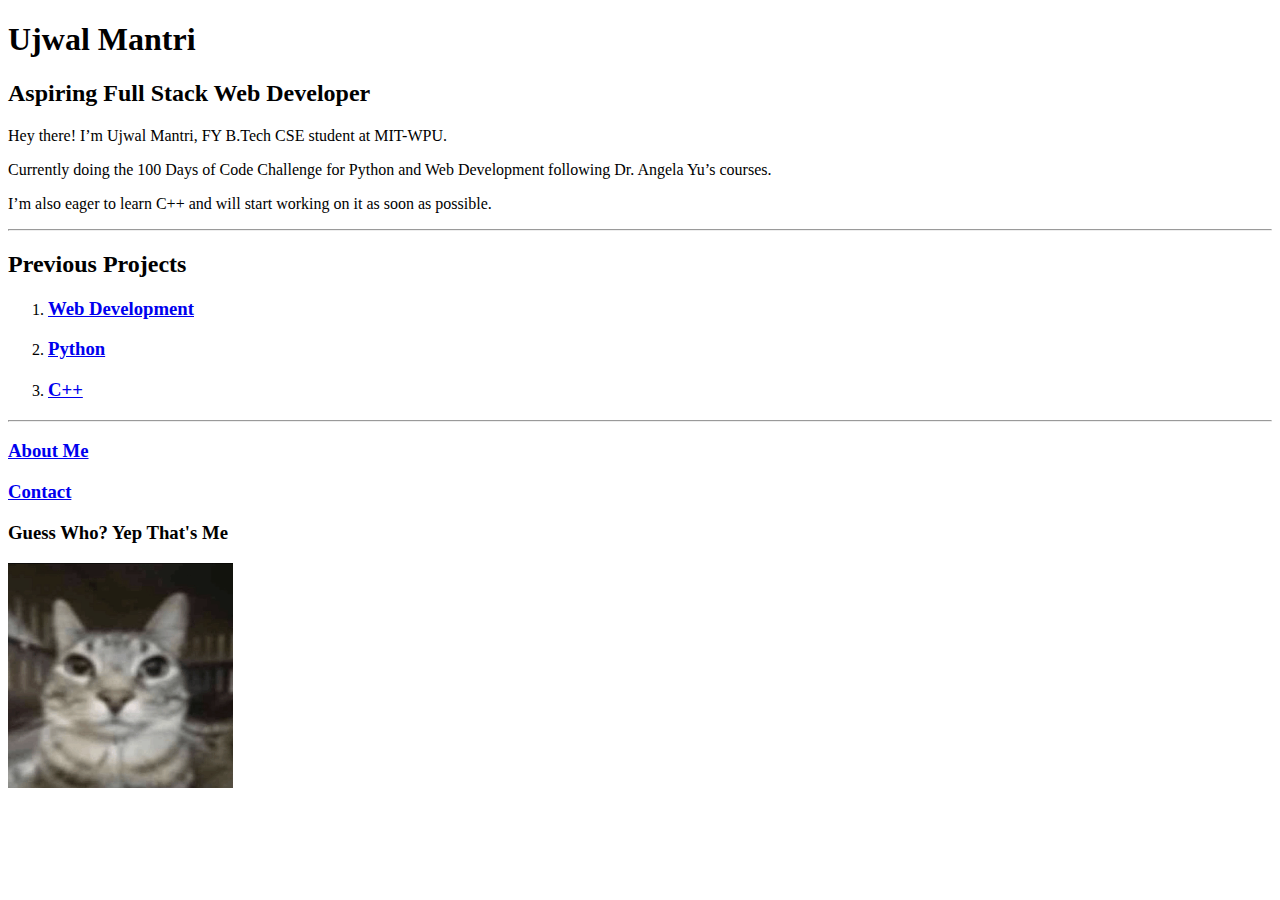
<file: index.html>
<!-- TODO 1: Create the HTML Boilerplate -->

<!-- TODO 2: Add Your previous projects' HTML into the public folder -->

<!-- TODO 3: Take screenshots of your project previews and add the images to the images folder -->

<!-- TODO 4: Add titles/subtitles etc. -->

<!-- TODO 5: Add a link to the project pages -->

<!-- TODO 6: Add images to show the project previews
HINT for TODO 6: You can use the height attribute set to 200 to make the image smaller:
https://developer.mozilla.org/en-US/docs/Web/HTML/Element/img#attr-height -->

<!-- TODO 7: Add the Contact Me and About Me page links -->

<!DOCTYPE html>
<html lang="en">
<head>
    <meta charset="UTF-8">
    <meta name="viewport" content="width=device-width, initial-scale=1.0">
    <title>Projects - Portfolio</title>
</head>
<body>

<h1>Ujwal Mantri</h1>
<h2>Aspiring Full Stack Web Developer</h2>
    <p>
        Hey there! I’m Ujwal Mantri, FY B.Tech CSE student at MIT-WPU.
    </p>
    <p>
        Currently doing the 100 Days of Code Challenge for Python and Web Development following Dr. Angela Yu’s courses.
    </p>
    <p>
        I’m also eager to learn C++ and will start working on it as soon as possible.
    </p>


<hr />
<h2>Previous Projects</h2>
<ol>
    <li><h3><a href="./public/web-dev.html">Web Development</a></h3></li>
    <li><h3><a href="./public/python.html">Python</a></h3></li>
    <li><h3><a href="./public/cpp.html">C++</a></h3></li>
</ol>
<hr />
<h3><a href="./public/about.html">About Me</a></h3>
<h3><a href="./public/contact.html">Contact</a></h3>

<h3>Guess Who? Yep That's Me</h3>
<a href="./public/about.html"><img src="./assets/cat-staring-into-your-soul.png" alt="profile photo placeholder image" loading="lazy" width="225"></a>

</body>
</html>
</file>
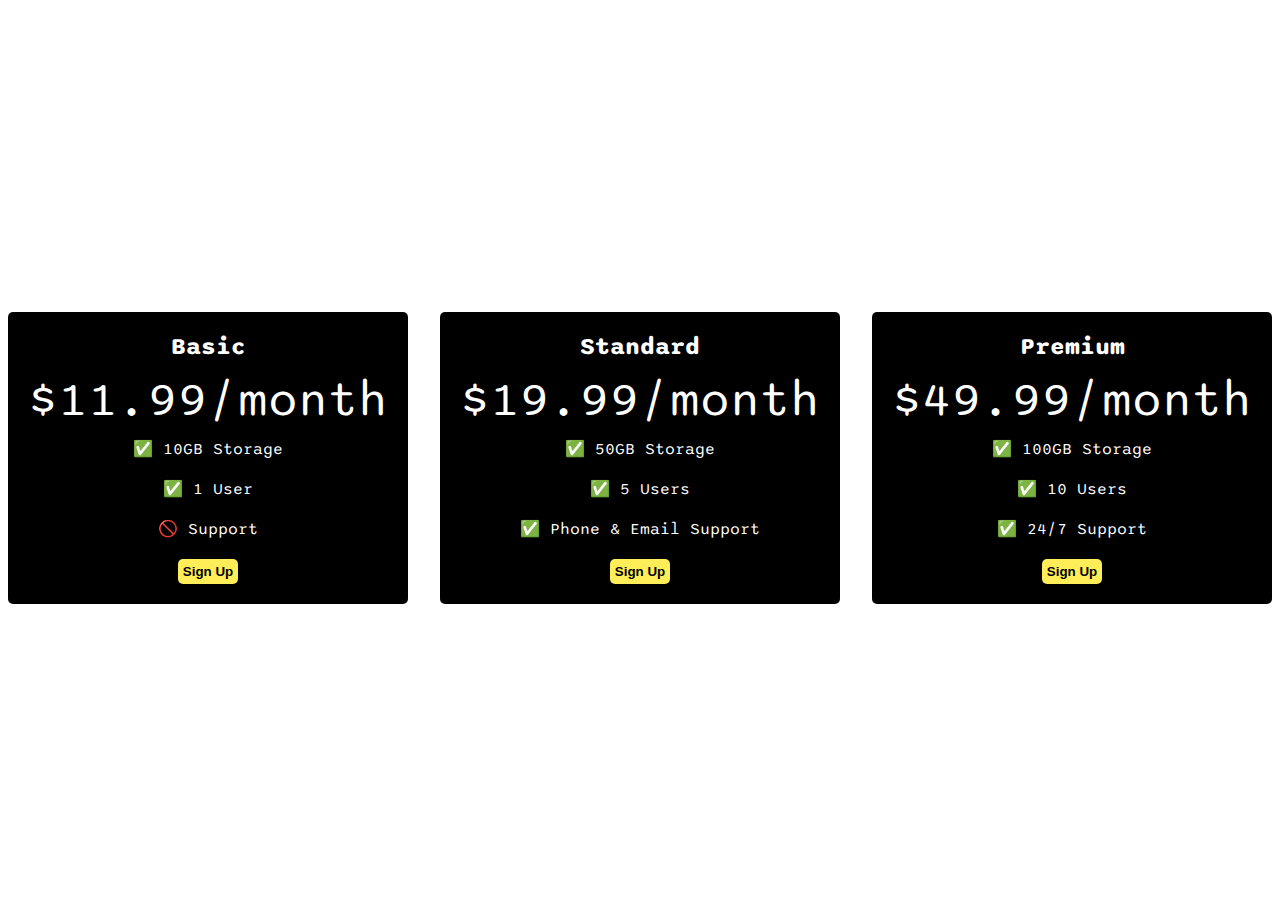
<file: Projects/Web-Dev/Day 8/index.html>
<!DOCTYPE html>
<html>
  <head>
    <title>Flexbox Pricing Table</title>
    <link rel="preconnect" href="https://fonts.googleapis.com" />
    <link rel="preconnect" href="https://fonts.gstatic.com" crossorigin />
    <link
      href="https://fonts.googleapis.com/css2?family=Sono:wght@400;700&display=swap"
      rel="stylesheet"
    />
    <style>
      body {
        font-family: "Sono", sans-serif;
      }
      .pricing-container{
        display: flex;
        justify-content: center;
        align-items: center;
        height: 100vh;
        gap:2rem;
      }

      .pricing-plan{

        flex-shrink: 0;
        max-width: 400px;
        padding: 20px;
        background-color: #000000;
        color: white;
        border-radius: 5px;
        text-align: center;
      }

      .plan-title{
        font-size: 24px;
        font-weight: 700;
        margin-bottom: 10px;
      }

      .plan-price{
        font-size: 48px;
        font-weight: 400;
        margin-bottom: 10px; ;
      }

      .plan-features{
        list-style: none;
        padding: 0;
        margin: 0;
      }

      .plan-features > li{
        margin-bottom: 20px;
      }
      
      .plan-button{
        padding: 5px;
        border-radius: 5px;
        border: none;
        background-color: #ffee57;
        color: #000000;
        font-weight: 700;
      }

      /* Hint: What can you do with a media query and flexbox? */
      @media (max-width: 1250px) {

      }
    </style>
  </head>

  <body>
    <div class="pricing-container">
      <div class="pricing-plan">
        <div class="plan-title">Basic</div>
        <div class="plan-price">$11.99/month</div>
        <ul class="plan-features">
          <li>✅ 10GB Storage</li>
          <li>✅ 1 User</li>
          <li>🚫 Support</li>
        </ul>
        <button class="plan-button">Sign Up</button>
      </div>
      <div class="pricing-plan">
        <div class="plan-title">Standard</div>
        <div class="plan-price">$19.99/month</div>
        <ul class="plan-features">
          <li>✅ 50GB Storage</li>
          <li>✅ 5 Users</li>
          <li>✅ Phone &amp; Email Support</li>
        </ul>
        <button class="plan-button">Sign Up</button>
      </div>
      <div class="pricing-plan">
        <div class="plan-title">Premium</div>
        <div class="plan-price">$49.99/month</div>
        <ul class="plan-features">
          <li>✅ 100GB Storage</li>
          <li>✅ 10 Users</li>
          <li>✅ 24/7 Support</li>
        </ul>
        <button class="plan-button">Sign Up</button>
      </div>
    </div>
  </body>
</html>
</file>
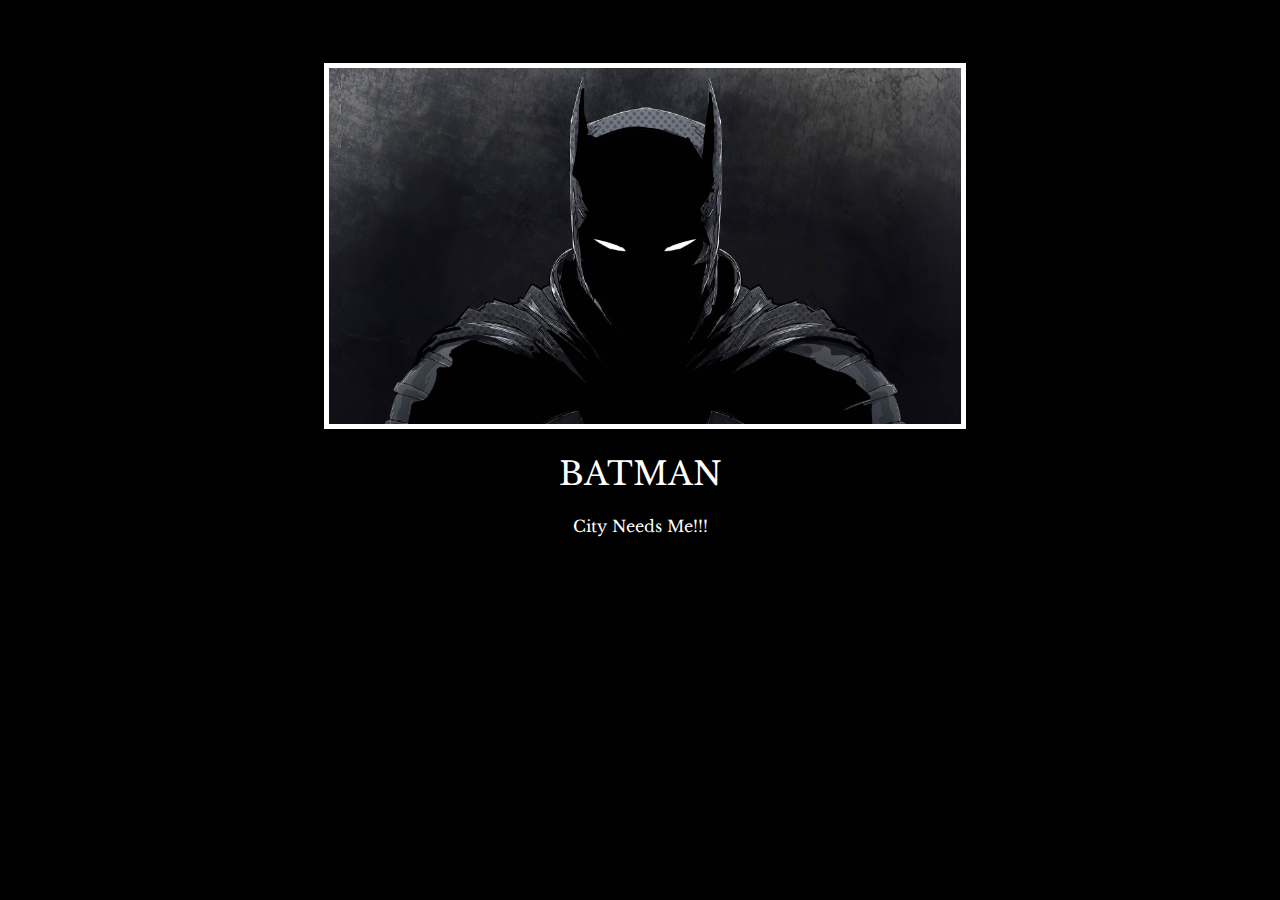
<file: Projects/Web-Dev/Day 5/project/index.html>
<!DOCTYPE html>
<html lang="en">

<head>
  <meta charset="UTF-8">
  <meta name="viewport" content="width=device-width, initial-scale=1.0">
  <title>Motivatlional Posters</title>

  <link rel="preconnect" href="https://fonts.googleapis.com">
  <link rel="preconnect" href="https://fonts.gstatic.com" crossorigin>
  <link href="https://fonts.googleapis.com/css2?family=Libre+Baskerville:ital,wght@0,400;0,700;1,400&display=swap"
    rel="stylesheet">
  <link rel="stylesheet" href="style.css">
</head>

<body>
  <div class="poster">
  <img class="motivation-img" src="./assets/batman.jpg" alt="cat staring into your soul">
  <h1>Batman</h1>
  <p>City Needs Me!!!</p>
  </div>
</body>

</html>
<!-- 
  TODO: Create a motivational post website.
Style it how ever you like. 
Look at the goal image for inspiration.
But it must have the following features:
1. The main h1 text should be using the Regular Libre Baskerville Font from Google Fonts:
  https://fonts.google.com/specimen/Libre+Baskerville
2. The text should be white and background black.
3. Add your own image into the images folder inside assets. It should have a 5px white border.
4. The text should be center aligned.
5. Create a div to contain the h1, p and img elements. Adjust the margins so that the image and text are centered on the page. 
  Hint: You horizontally center a div by giving it a width of 50% and a margin-left of 25%.
  Hint: Set the image to have a width of 100% so it fills the div. 
6. Read about the text-transform property on MDN docs to make the h1 uppercase with CSS.
  https://developer.mozilla.org/en-US/docs/Web/CSS/text-transform 
-->
</file>
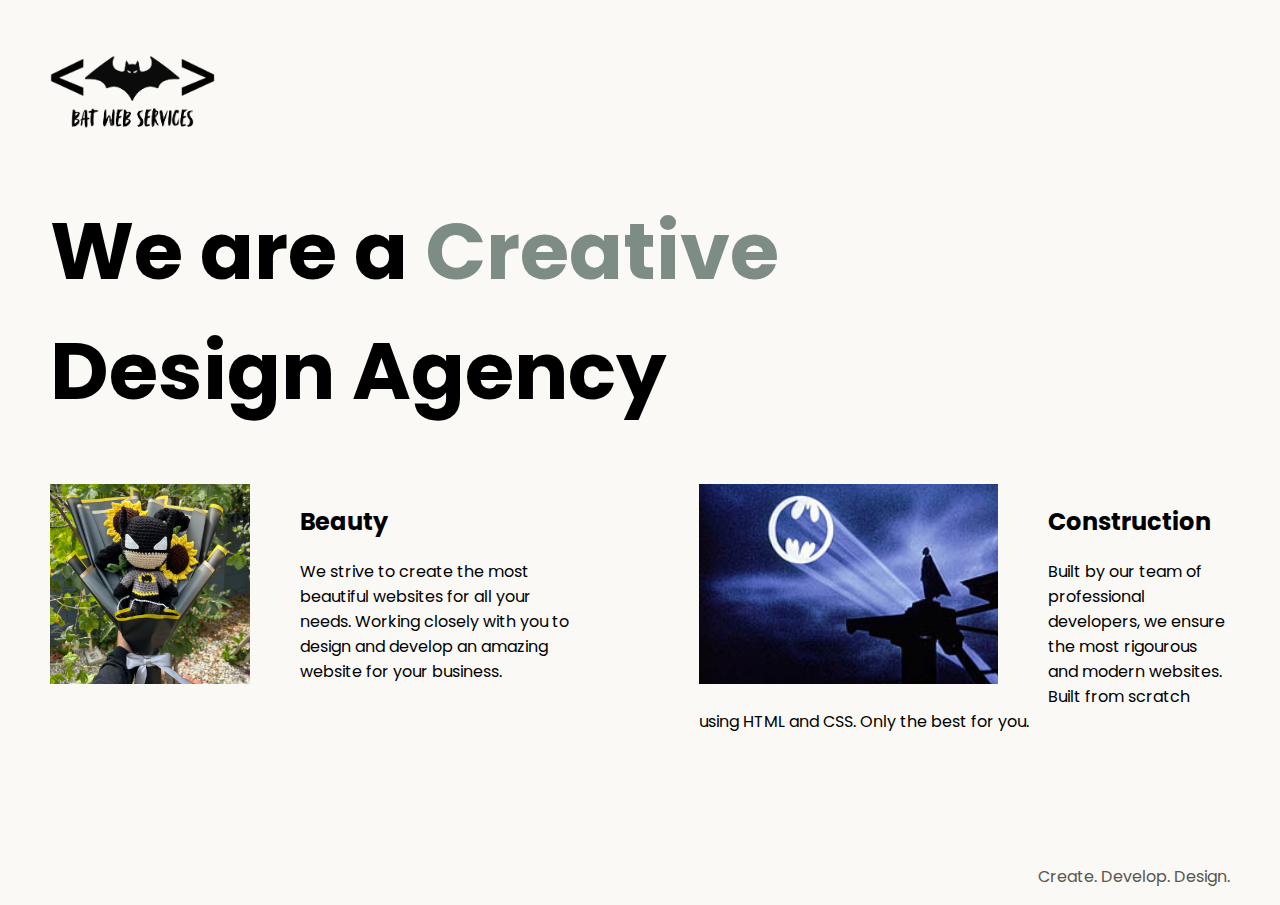
<file: Projects/Web-Dev/Day 7/Bat-Web-Services/index.html>
<!DOCTYPE html>
<html lang="en">

<head>
  <meta charset="UTF-8">
  <meta name="viewport" content="width=device-width, initial-scale=1.0">
  <title>Agency</title>
  <link rel="stylesheet" href="./style.css">
  <link rel="preconnect" href="https://fonts.googleapis.com">
  <link rel="preconnect" href="https://fonts.gstatic.com" crossorigin>
  <link href="https://fonts.googleapis.com/css2?family=Poppins:wght@400;700&display=swap" rel="stylesheet">
</head>

<body>
  <div class="main">
    <img class="logo" src="./assets/images/logo-bat.png" alt="logo">
    <h1>We are a <span class="creative">Creative</span> <br /> Design Agency</h1>
    <div class="left card"><img class="tile-image" src="./assets/images/beautiful-bat.png" alt="cute batman bouquet">
      <h2 class="card-title">Beauty</h2>
      <p class="card-text">We strive to create the most beautiful websites for all your needs. Working closely with you
        to
        design and
        develop an amazing website for your business.</p>
    </div>

    <div class="right card"><img class="tile-image" src="./assets/images/construction-bat.jpg" alt="batman signal device 1989">
      <h2 class="card-title">Construction</h2>
      <p>Built by our team of professional developers, we ensure the most rigourous and modern websites. Built from
        scratch using HTML and CSS. Only the best for you.</p>
    </div>

  </div>
  <footer>
    <p>Create. Develop. Design.</p>
  </footer>
</body>

</html>
</file>
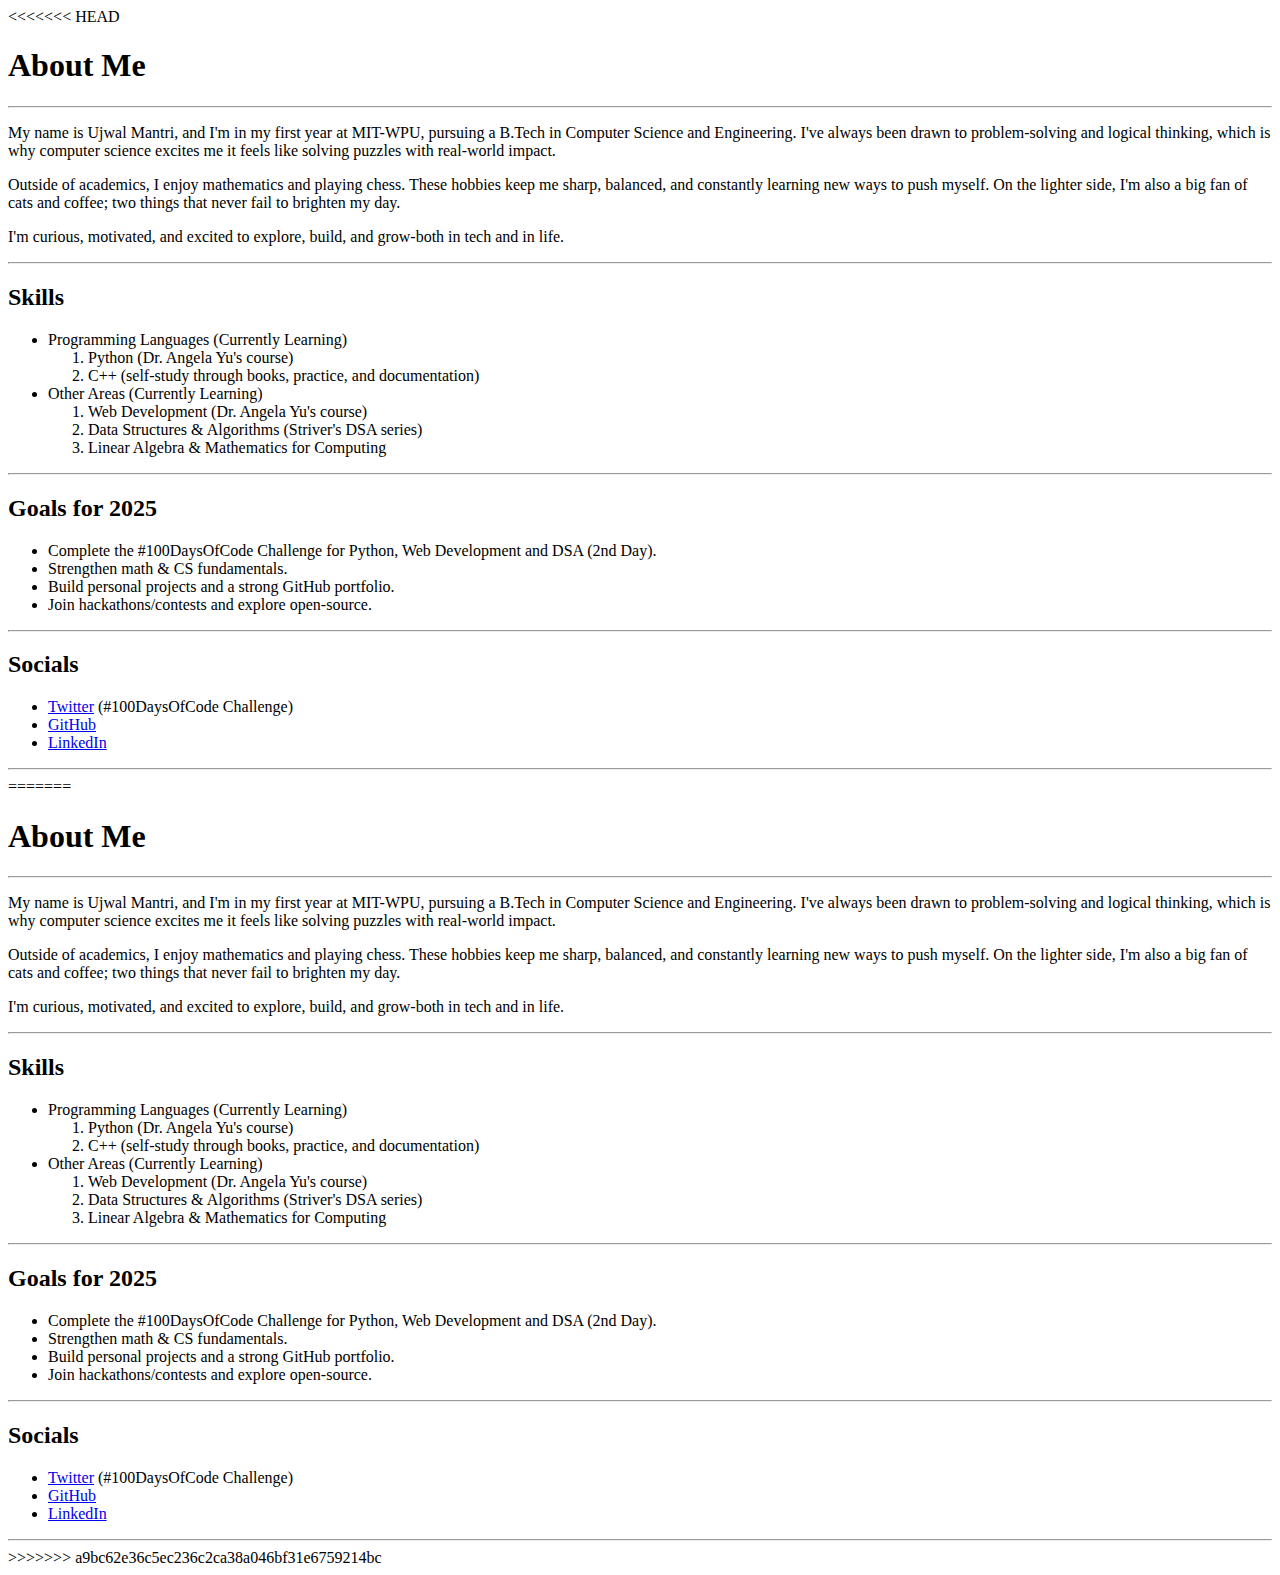
<file: public/about.html>
<<<<<<< HEAD
<!DOCTYPE html>
<html lang="en">

<head>
    <meta charset="UTF-8">
    <meta name="viewport" content="width=device-width, initial-scale=1.0">
    <title>About Me</title>
</head>

<body>

    <h1>About Me</h1>
    <hr />
    <p>
        My name is Ujwal Mantri, and I'm in my first year at MIT-WPU, pursuing a B.Tech in Computer Science and
        Engineering.
        I've always been drawn to problem-solving and logical thinking, which is why computer science excites me it
        feels
        like solving puzzles with real-world impact.
    </p>

    <p>
        Outside of academics, I enjoy mathematics and playing chess. These hobbies keep me sharp, balanced, and
        constantly learning new ways to push myself. On the lighter side, I'm also a big fan of cats
        and coffee; two things that never fail to brighten my day.
    </p>

    <p>
        I'm curious, motivated, and excited to explore, build, and grow-both in tech and in life.
    </p>
    <hr />

    <h2>Skills</h2>
    <ul>
        <li>Programming Languages (Currently Learning)
            <ol>
                <li>Python (Dr. Angela Yu's course)</li>
                <li>C++ (self-study through books, practice, and documentation)</li>
            </ol>
        </li>

        <li>Other Areas (Currently Learning)
            <ol>
                <li>Web Development (Dr. Angela Yu's course)</li>
                <li>Data Structures & Algorithms (Striver's DSA series)</li>
                <li>Linear Algebra & Mathematics for Computing</li>
            </ol>
        </li>
    </ul>
    <hr />

    <h2>Goals for 2025</h2>
    <ul>
        <li>Complete the #100DaysOfCode Challenge for Python, Web Development and DSA (2nd Day).</li>
        <li>Strengthen math & CS fundamentals.</li>
        <li>Build personal projects and a strong GitHub portfolio.</li>
        <li>Join hackathons/contests and explore open-source.</li>
    </ul>

    <hr />
    <h2>Socials</h2>
    <ul>
        <li>
            <a href="https://www.twitter.com/ujwal_mantri/">Twitter</a>
            (#100DaysOfCode Challenge)
        </li>
        <li>
            <a href="https://github.com/ujwalmantri">GitHub</a>
        </li>
        <li>
            <a href="https://www.linkedin.com/in/ujwal-mantri/">LinkedIn</a>
        </li>

    </ul>
    <hr />
    
</body>

=======
<!DOCTYPE html>
<html lang="en">

<head>
    <meta charset="UTF-8">
    <meta name="viewport" content="width=device-width, initial-scale=1.0">
    <title>About Me</title>
</head>

<body>

    <h1>About Me</h1>
    <hr />
    <p>
        My name is Ujwal Mantri, and I'm in my first year at MIT-WPU, pursuing a B.Tech in Computer Science and
        Engineering.
        I've always been drawn to problem-solving and logical thinking, which is why computer science excites me it
        feels
        like solving puzzles with real-world impact.
    </p>

    <p>
        Outside of academics, I enjoy mathematics and playing chess. These hobbies keep me sharp, balanced, and
        constantly learning new ways to push myself. On the lighter side, I'm also a big fan of cats
        and coffee; two things that never fail to brighten my day.
    </p>

    <p>
        I'm curious, motivated, and excited to explore, build, and grow-both in tech and in life.
    </p>
    <hr />

    <h2>Skills</h2>
    <ul>
        <li>Programming Languages (Currently Learning)
            <ol>
                <li>Python (Dr. Angela Yu's course)</li>
                <li>C++ (self-study through books, practice, and documentation)</li>
            </ol>
        </li>

        <li>Other Areas (Currently Learning)
            <ol>
                <li>Web Development (Dr. Angela Yu's course)</li>
                <li>Data Structures & Algorithms (Striver's DSA series)</li>
                <li>Linear Algebra & Mathematics for Computing</li>
            </ol>
        </li>
    </ul>
    <hr />

    <h2>Goals for 2025</h2>
    <ul>
        <li>Complete the #100DaysOfCode Challenge for Python, Web Development and DSA (2nd Day).</li>
        <li>Strengthen math & CS fundamentals.</li>
        <li>Build personal projects and a strong GitHub portfolio.</li>
        <li>Join hackathons/contests and explore open-source.</li>
    </ul>

    <hr />
    <h2>Socials</h2>
    <ul>
        <li>
            <a href="https://www.twitter.com/ujwal_mantri/">Twitter</a>
            (#100DaysOfCode Challenge)
        </li>
        <li>
            <a href="https://github.com/ujwalmantri">GitHub</a>
        </li>
        <li>
            <a href="https://www.linkedin.com/in/ujwal-mantri/">LinkedIn</a>
        </li>

    </ul>
    <hr />
    
</body>

>>>>>>> a9bc62e36c5ec236c2ca38a046bf31e6759214bc
</html>
</file>
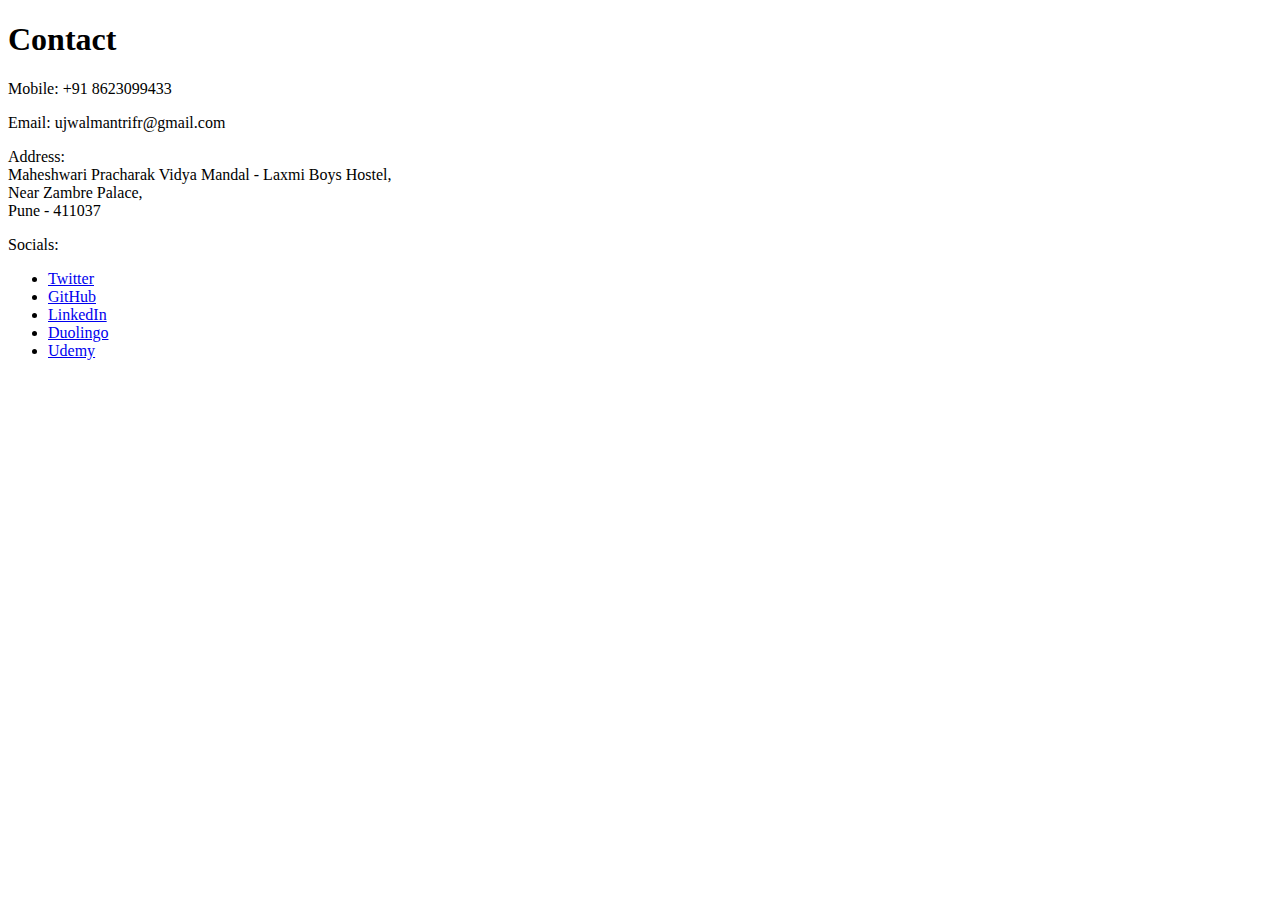
<file: public/contact.html>
<!DOCTYPE html>
<html lang="en">

<head>
    <meta charset="UTF-8">
    <meta name="viewport" content="width=device-width, initial-scale=1.0">
    <title>Contact</title>
</head>

<body>
    <h1>Contact</h1>
    <p>Mobile: +91 8623099433</p>
    <p>Email: ujwalmantrifr@gmail.com</p>
    <p> 
        Address: <br/>
        Maheshwari Pracharak Vidya Mandal - Laxmi Boys Hostel, <br />
        Near Zambre Palace, <br />
        Pune - 411037
    </p>
    <p>
        Socials:
        <ul>
        <li>
            <a href="https://www.twitter.com/ujwal_mantri/">Twitter</a>
        </li>
        <li>
            <a href="https://github.com/ujwalmantri">GitHub</a>
        </li>
        <li>
            <a href="https://www.linkedin.com/in/ujwal-mantri/">LinkedIn</a>
        </li>
        <li>
            <a href="https://www.duolingo.com/profile/ujwalmantri">Duolingo</a>
        </li>
        <li>
            <a href="https://www.udemy.com/user/ujwal-mantri-5/">Udemy</a>
        </li>

    </ul>
    </p>
</body>

</html>
</file>
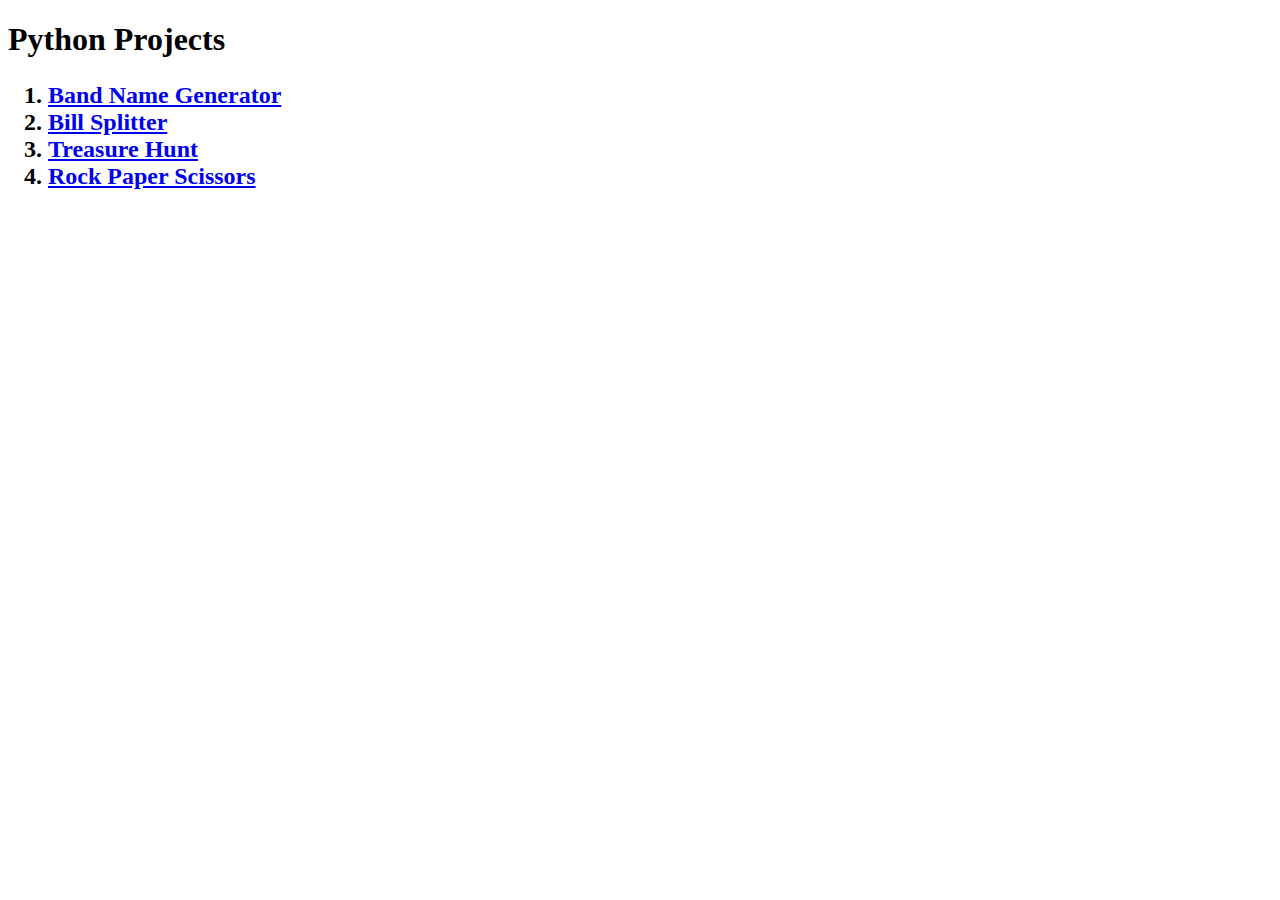
<file: public/python.html>
<!DOCTYPE html>
<html lang="en">

<head>
    <meta charset="UTF-8">
    <meta name="viewport" content="width=device-width, initial-scale=1.0">
    <title>Python - Projects</title>
</head>

<body>
    <h1>Python Projects</h1>
    <h2>
        <ol>
            <li><a href="../Projects/Python/Day 1/band-name-generator.py">Band Name Generator</a></li>
            <li><a href="../Projects/Python/Day 2/bill-splitter.py">Bill Splitter</a></li>
            <li><a href="../Projects/Python/Day 3/treasure-hunt.py">Treasure Hunt</a></li>
            <li><a href="../Projects/Python/Day 4/rok-paper-scissors.py">Rock Paper Scissors</a></li>
        </ol>
    </h2>
</body>

</html>
</file>
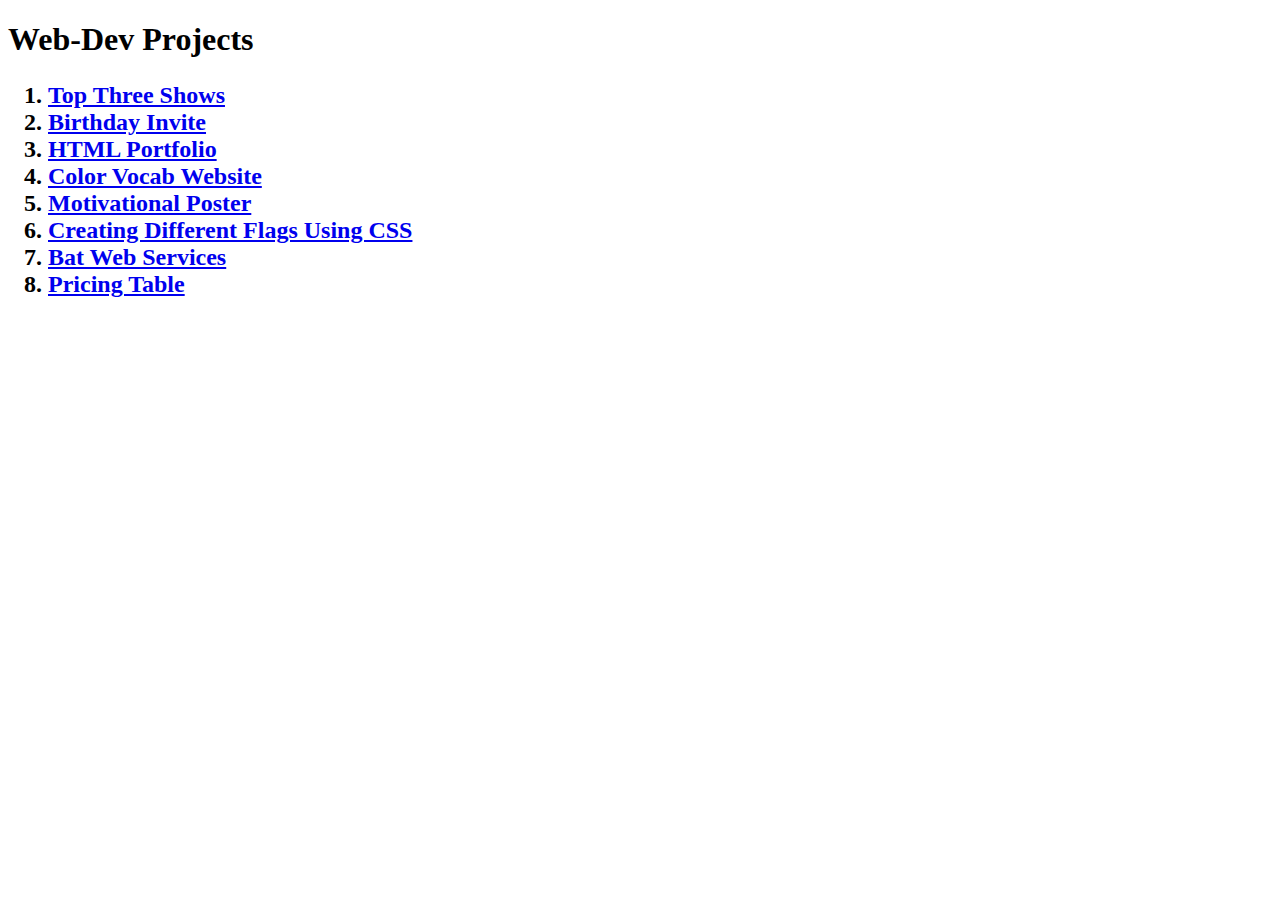
<file: public/web-dev.html>
<!DOCTYPE html>
<html lang="en">

<head>
    <meta charset="UTF-8">
    <meta name="viewport" content="width=device-width, initial-scale=1.0">
    <title>Web-Dev - Projects</title>
</head>

<body>
    <h1>Web-Dev Projects</h1>
    <h2>
        <ol>
            <li><a href="../Projects/Web-Dev/Day 1/Top-3-Shows.html">Top Three Shows</a></li>
            <li><a href="../Projects/Web-Dev/Day 2/birthday-invite.html">Birthday Invite</a></li>
            <li><a href="../index.html">HTML Portfolio</a></li>
            <li><a href="../Projects/Web-Dev/Day 4/Project/color-vocab.html">Color Vocab Website</a></li>
            <li><a href="../Projects/Web-Dev/Day 5/project/index.html">Motivational Poster</a></li>
            <li><a href="../Projects/Web-Dev/Day 6/Flags-Using-CSS/flag.html">Creating Different Flags Using CSS</a></li>
            <li><a href="../Projects/Web-Dev/Day 7/Bat-Web-Services/index.html">Bat Web Services</a></li>
            <li><a href="../Projects/Web-Dev/Day 8/index.html">Pricing Table</a></li>
        </ol>
    </h2>
</body>

</html>
</file>
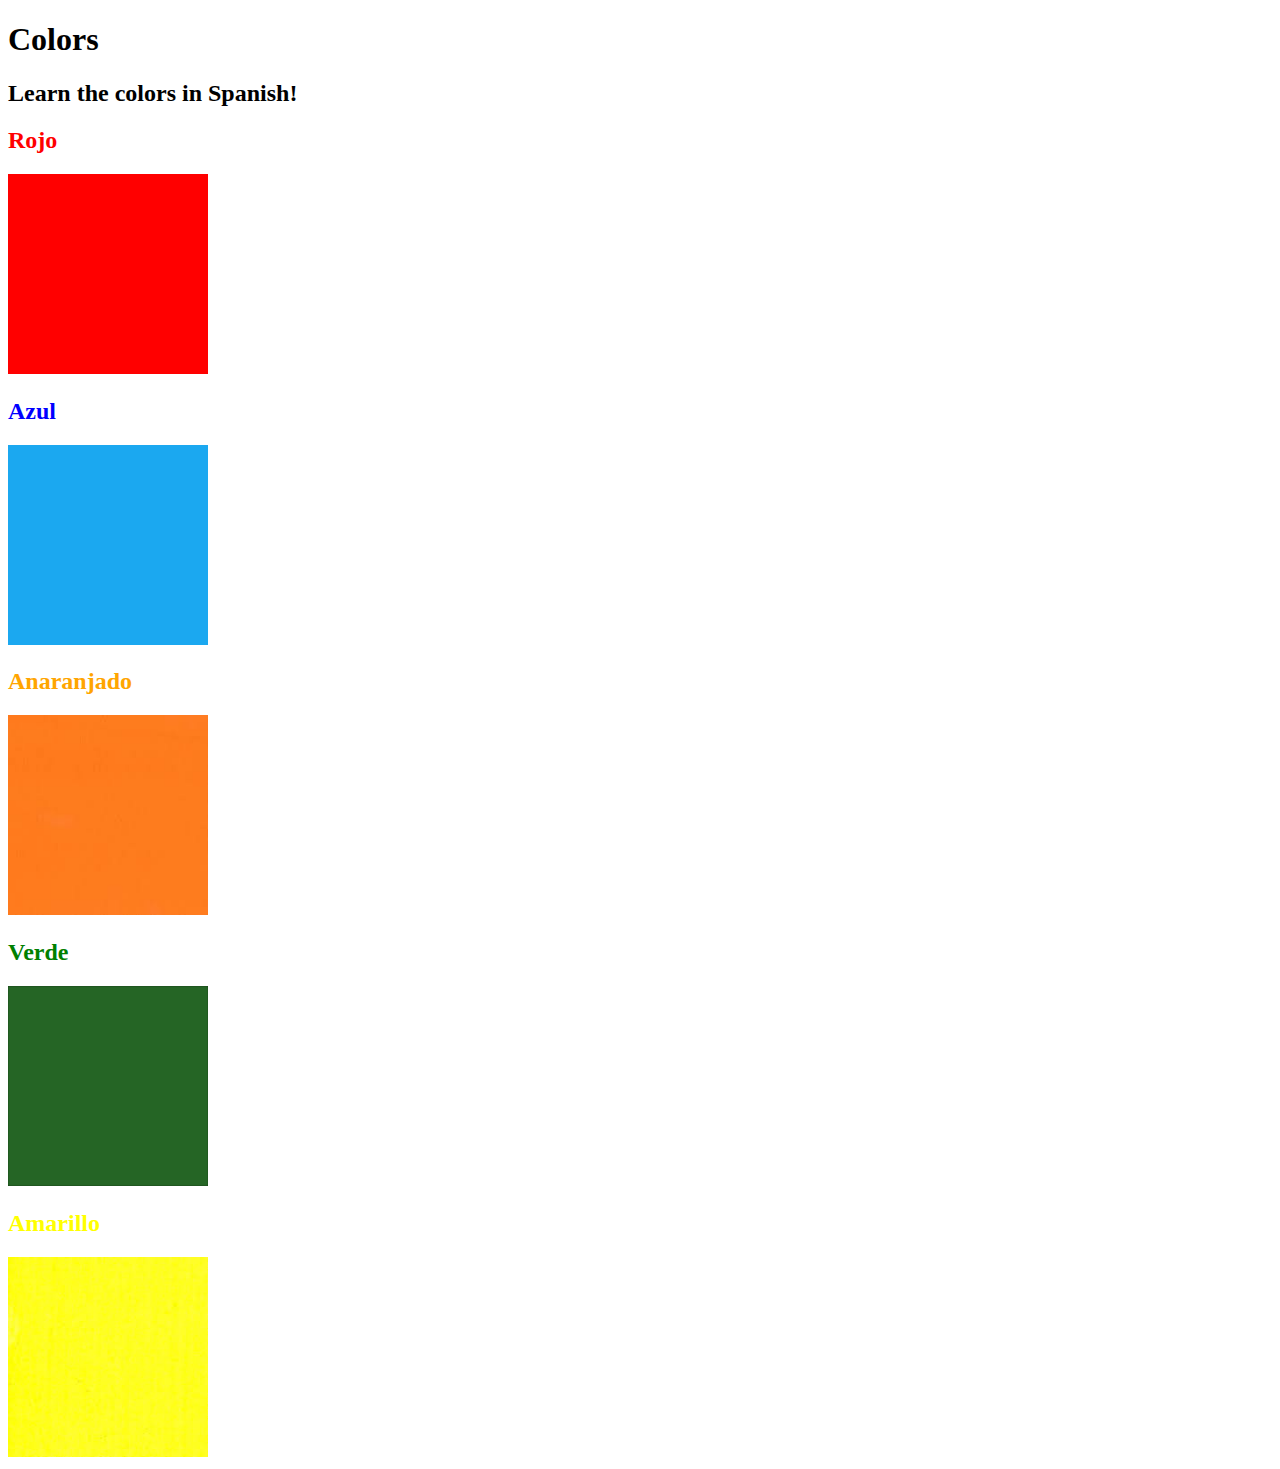
<file: Projects/Web-Dev/Day 4/Project/color-vocab.html>
<!DOCTYPE html>
<html lang="en">
  <head>
    <meta charset="UTF-8" />
    <title>Spanish Vocabulary</title>
    <link rel="stylesheet" href="./style.css" />
  </head>

  <body>
    <h1>Colors</h1>
    <h2>Learn the colors in Spanish!</h2>
    <h2 class="color-title" id="red">Rojo</h2>
    <img src="./assets/images/red.png" alt="red" />

    <h2 class="color-title" id="blue">Azul</h2>
    <img src="./assets/images/blue.png" alt="blue" />

    <h2 class="color-title" id="orange">Anaranjado</h2>
    <img src="./assets/images/orange.png" alt="orange" />

    <h2 class="color-title" id="green">Verde</h2>
    <img src="./assets/images/green.png" alt="green" />

    <h2 class="color-title" id="yellow">Amarillo</h2>
    <img src="./assets/images/yellow.png" alt="yellow" />
  </body>
</html>

<!-- 
TODOs
IMPORTANT: You should not need to make ANY CHANGES to index.html
All code should be written in your CSS file.

1. Create a CSS file and incorporate it as an external stylesheet.
2. Use CSS to style each of the color titles to meaning. 
Hint: Use the id to help if you don't know the words in spanish.
3. Use CSS to change all the color titles to have "font-weight: normal;"
4. Use CSS (not HTML) to make all the images 200px heigh and 200px wide. 
Hint: 
https://developer.mozilla.org/en-US/docs/Web/CSS/height
https://developer.mozilla.org/en-US/docs/Web/CSS/width
-->
</file>
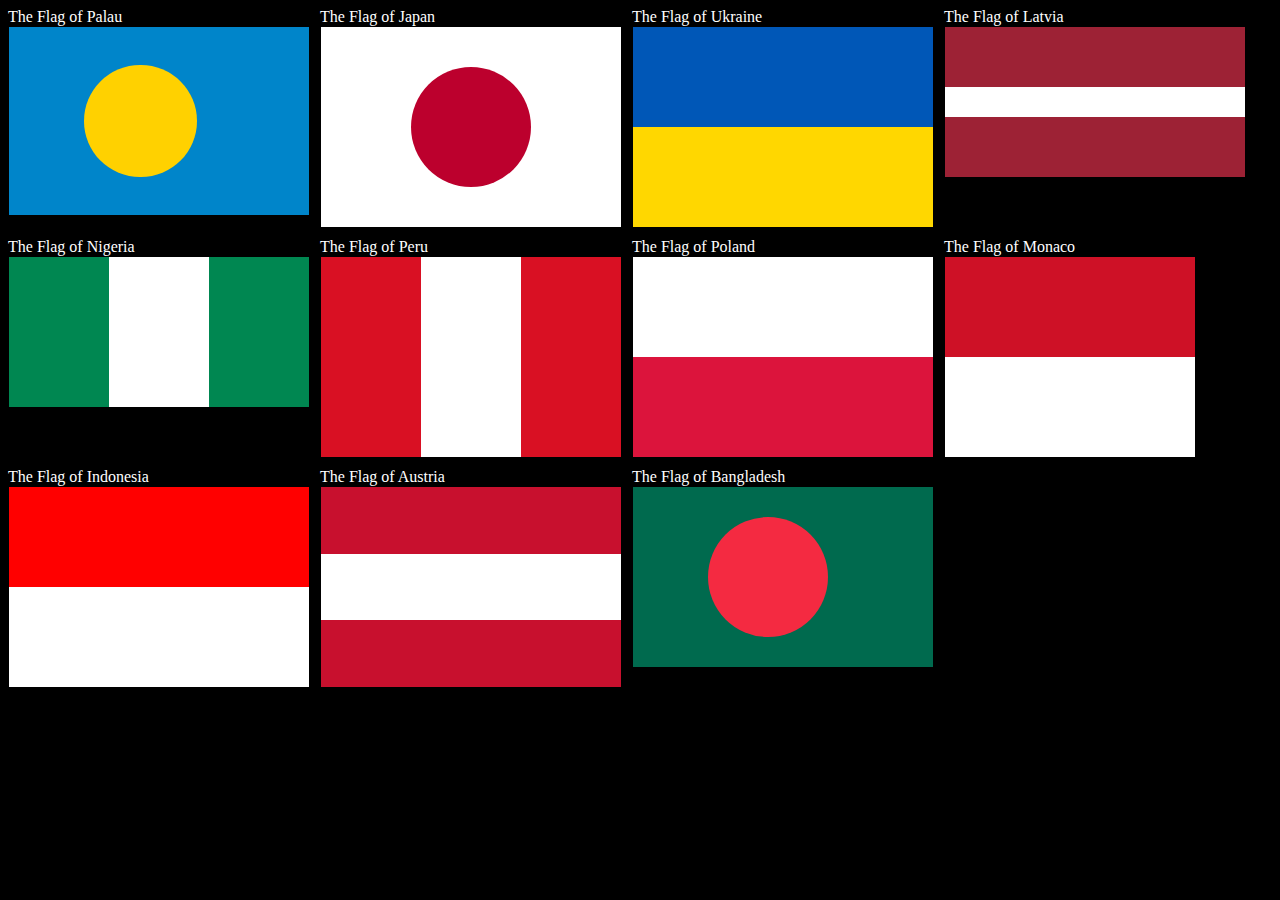
<file: Projects/Web-Dev/Day 6/Flags-Using-CSS/flag.html>
<!DOCTYPE html>
<html lang="en">

<head>
  <meta charset="UTF-8">
  <title>CSS Flag Project</title>
  <link rel="stylesheet" href="style.css">
</head>

<!-- 
  IMPORTANT! Do not change any HTML
Don't add any classes/ids/elements 
Use what you know about combining selectors 
and CSS specificity instead.
Hint 1: The flag is 900px by 600px and the circle is 200px by 200px.
Hint 2: You can use CSS inspection to get the colors from
https://appbrewery.github.io/flag-of-laos/
-->

<body>
  <div>
    <div>
    <div>The Flag of Palau</div>
    <div class="palau flag">
      <div></div>
    </div>
  </div>
  <div>
    <div>The Flag of Japan</div>
    <div class="japan flag">
      <div></div>
    </div>
  </div>
  <div>
    <div>The Flag of Ukraine</div>
    <div class="ukraine flag">
      <div></div>
    </div>
  </div>
  <div>
    <div>The Flag of Latvia</div>
    <div class="latvia flag">
      <div></div>
    </div>
  </div>
  <div>
    <div>The Flag of Nigeria</div>
    <div class="nigeria flag">
      <div></div>
    </div>
  </div>
  <div>
    <div>The Flag of Peru</div>
    <div class="peru flag">
      <div></div>
    </div>
  </div>
  <div>
    <div>The Flag of Poland</div>
    <div class="poland flag">
      <div></div>
    </div>
  </div>
  <div>
    <div>The Flag of Monaco</div>
    <div class="monaco flag">
      <div></div>
    </div>
  </div>
  <div>
    <div>The Flag of Indonesia</div>
    <div class="indonesia flag">
      <div></div>
    </div>
  </div>
  <div>
    <div>The Flag of Austria</div>
    <div class="austria flag">
      <div></div>
    </div>
  </div>
  <div>
    <div>The Flag of Bangladesh</div>
    <div class="bangladesh flag">
      <div></div>
    </div>
  </div>
  </div>
</body>

</html>
</file>
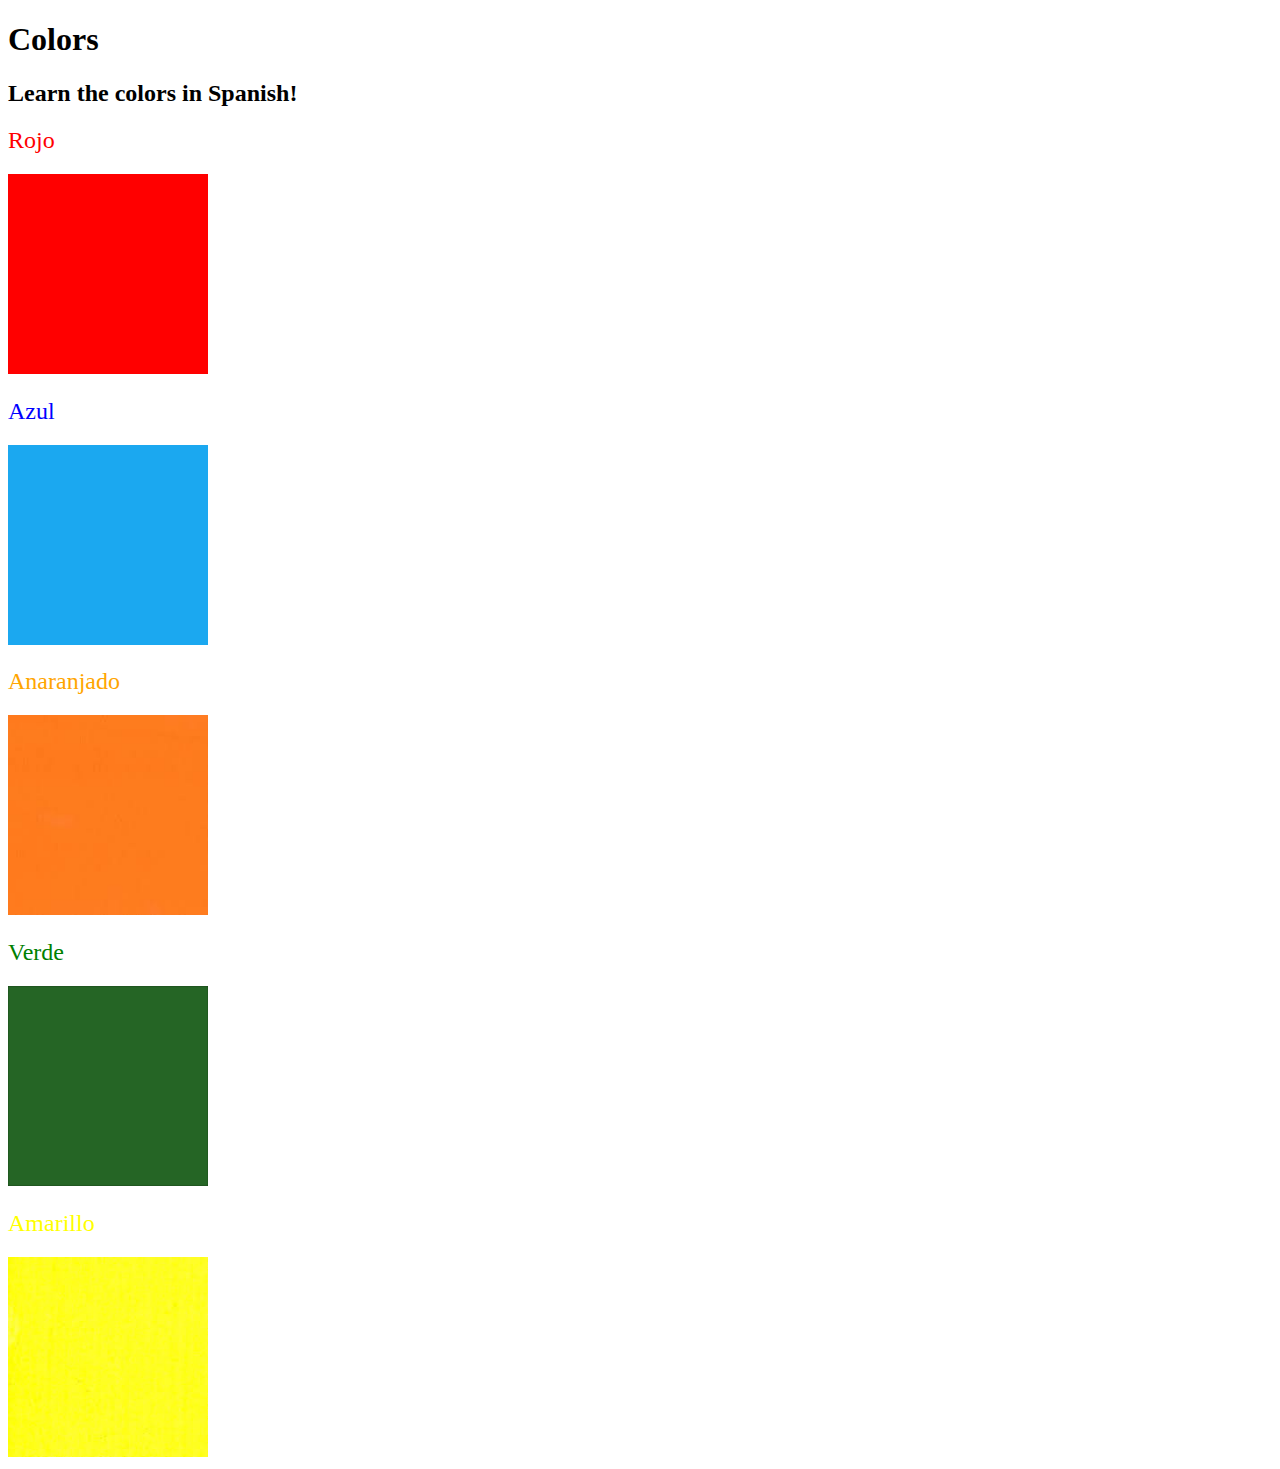
<file: Projects/Web-Dev/Day 4/Project/solution/solution.html>
<!DOCTYPE html>
<html lang="en">
  <head>
    <meta charset="UTF-8" />
    <title>Spanish Vocabulary</title>
    <link rel="stylesheet" href="./style.css" />
  </head>

  <body>
    <h1>Colors</h1>
    <h2>Learn the colors in Spanish!</h2>
    <h2 class="color-title" id="red">Rojo</h2>
    <img src="./assets/images/red.png" alt="red" />

    <h2 class="color-title" id="blue">Azul</h2>
    <img src="./assets/images/blue.png" alt="blue" />

    <h2 class="color-title" id="orange">Anaranjado</h2>
    <img src="./assets/images/orange.png" alt="orange" />

    <h2 class="color-title" id="green">Verde</h2>
    <img src="./assets/images/green.png" alt="green" />

    <h2 class="color-title" id="yellow">Amarillo</h2>
    <img src="./assets/images/yellow.png" alt="yellow" />
  </body>
</html>
</file>
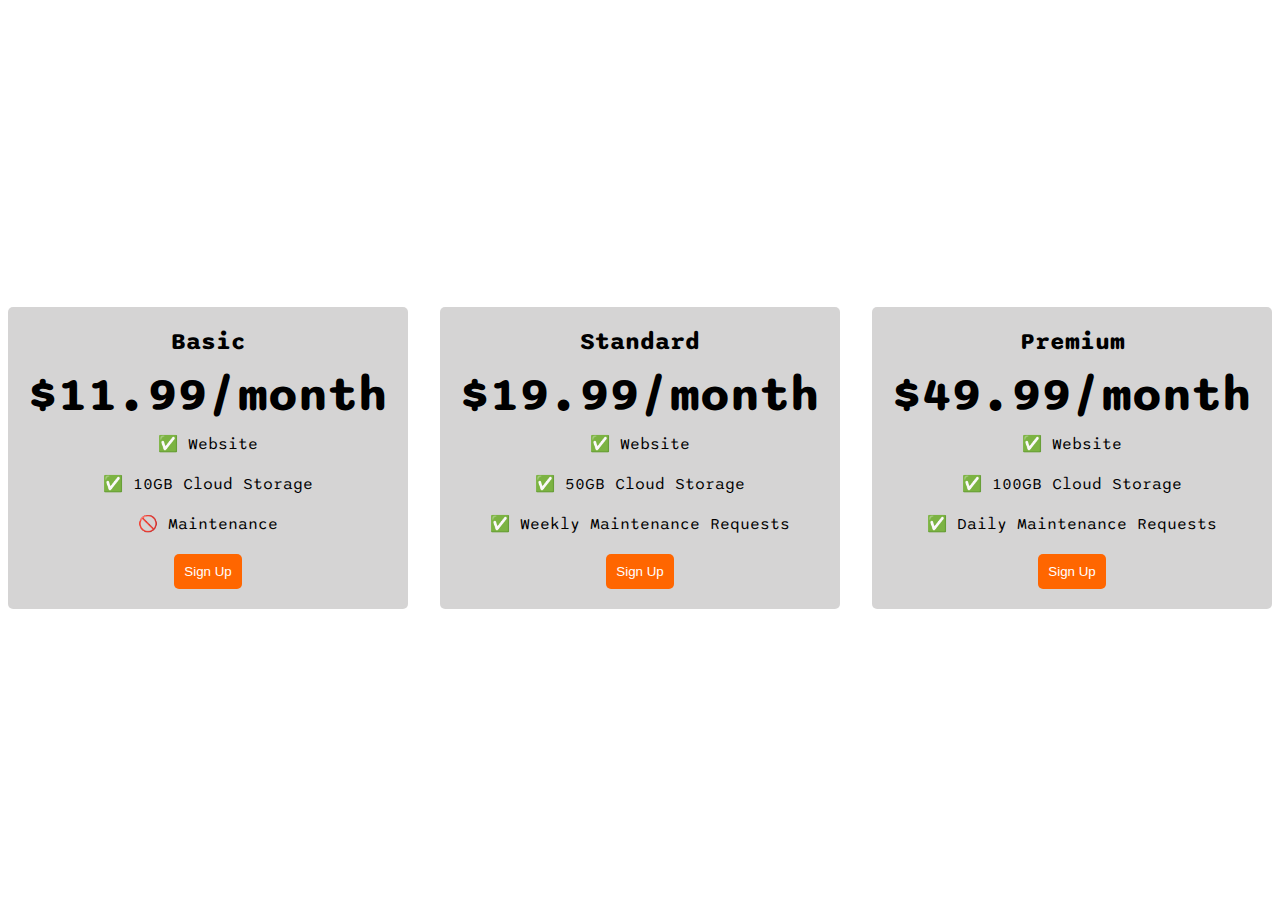
<file: Projects/Web-Dev/Day 7/Bat-Web-Services/public/pricing-page.html>
<!DOCTYPE html>
<html>

<head>
  <title>Flexbox Pricing Table</title>
  <link rel="preconnect" href="https://fonts.googleapis.com">
  <link rel="preconnect" href="https://fonts.gstatic.com" crossorigin>
  <link href="https://fonts.googleapis.com/css2?family=Sono:wght@400;700&display=swap" rel="stylesheet">
  <style>
    body {
      font-family: 'Sono', sans-serif;
    }

    .pricing-container {
      display: flex;
      justify-content: center;
      align-items: center;
      height: 100vh;
      gap: 2rem;
    }

    .pricing-plan {
      flex: 1;
      max-width: 400px;
      padding: 20px;
      background-color: #8a87875b;
      border-radius: 5px;
      text-align: center;
    }

    .plan-title {
      font-size: 24px;
      font-weight: bold;
      margin-bottom: 10px;
    }

    .plan-price {
      font-size: 48px;
      font-weight: bold;
      margin-bottom: 10px;
    }

    .plan-features {
      list-style: none;
      padding: 0;
      margin: 0;
    }

    .plan-features li {
      margin-bottom: 20px;
    }

    .plan-button {
      padding: 10px;
      background-color: #ff6600;
      color: #fff;
      border-radius: 5px;
      border: none;
    }

    @media (max-width: 1250px) {
      .pricing-container {
        flex-direction: column;
        height: 100%;
      }
    }
  </style>
</head>

<body>
  <div class="pricing-container">
    <div class="pricing-plan">
      <div class="plan-title">Basic</div>
      <div class="plan-price">$11.99/month</div>
      <ul class="plan-features">
        <li>✅ Website</li>
        <li>✅ 10GB Cloud Storage</li>
        <li>🚫 Maintenance</li>
      </ul>
      <button class="plan-button">Sign Up</a>
    </div>
    <div class="pricing-plan">
      <div class="plan-title">Standard</div>
      <div class="plan-price">$19.99/month</div>
      <ul class="plan-features">
        <li>✅ Website</li>
        <li>✅ 50GB Cloud Storage </li>
        <li>✅ Weekly Maintenance Requests</li>
      </ul>
      <button class="plan-button">Sign Up</a>
    </div>
    <div class="pricing-plan">
      <div class="plan-title">Premium</div>
      <div class="plan-price">$49.99/month</div>
      <ul class="plan-features">
        <li>✅ Website </li>
        <li>✅ 100GB Cloud Storage</li>
        <li>✅ Daily Maintenance Requests</li>
      </ul>
      <button class="plan-button">Sign Up</a>
    </div>
  </div>

</body>

</html>
</file>
<file: Projects/Web-Dev/Day 5/project/style.css>
html{
    color: white;
    background-color: black;
}
h1{ 
    font-family: "Libre Baskerville", serif;
    font-weight: 400;
    font-style: normal;
    text-transform: uppercase;
}
.poster{
    width: 50%;
    margin-left: 25%;
    margin-top: 5%;
    text-align: center;
    font-family: "Libre Baskerville", serif;
}

.motivation-img{
    border: 5px solid white;
    width: 100%;
}
</file>
<file: Projects/Web-Dev/Day 7/Bat-Web-Services/style.css>
body {
  font-family: "Poppins", sans-serif;
  margin: 50px 50px 0 50px;
  background-color: #faf9f6;
  display: flex;
  flex-direction: column;
  min-height: 95vh;
}
.main {
  flex: 1;
}

h1 {
  font-size: 5rem;
}

footer {
  text-align: right;
  color: #57564F;
}

.logo{
  margin-top: 5px;
  height: 75px;
}

.tile-image{
  height: 200px;
  float: left;
  margin-right: 50px;
}
.card{
  width: 45%;
}
.left{
  float: left
}

.right{
  float: right;
}

.creative{
  color: #7D8D86;
}

@media (max-width: 680px){
  .logo {
    height: 50px;
}
  h1{
    font-size: 2.5;
  }

  .card{
    width: 100%;
    display: block;
    margin-bottom: 30px;
  }

  .card img{
    margin-bottom: 10px;
    width: 100%;
    display: inline;
    object-fit: cover;
  }

}
</file>
<file: Projects/Web-Dev/Day 4/Project/style.css>
#red{
    color: red;
}

#blue{
    color: blue;
}

#orange{
    color:orange;
}

#green{
    color: green;
}

#yellow{
    color: yellow;
}

.color-titles{
    font-weight: normal;
}

img{
    width: 200px;
    height: 200px;
}
</file>
<file: Projects/Web-Dev/Day 6/Flags-Using-CSS/style.css>
body{
    color:white;
    background-color: black;
}

body > div { 
    display: flex;
    gap: 10px;
    flex-wrap: wrap;
}

.flag {
  width: 300px;
  height: 200px;
  border: 1px solid black;
}

.palau {
  height: 187.5px;
  background-color: #0085ca;
  position: relative;
}

.palau > div {
  height: 112.5px;
  width: 112.5px;
  background-color: #ffd100;
  position: absolute;
  margin-left: 75px;
  margin-top: 12.5%;
  border-radius: 50%;
}

.japan {
  background-color: #ffffff;
  position: relative;
}

.japan > div {
    height:120px;
    width:120px;
    background-color: #BC002D;  
    position: absolute;  
    margin-left:30% ;
    margin-top:40px;
    border-radius: 50%;
}

.ukraine{
    background-color: #0057B7;
    position: relative;
}

.ukraine > div {
    height: 100px;
    width: 300px;
    background-color: #FFD700;
    position: absolute;
    margin-top: 100px;
}

.latvia{
    height: 150px;
    background-color: #9D2235;
    position: relative;
}

.latvia > div { 
    height: 30px;
    width:300px;
    background-color: #FFFFFF;
    position: absolute;
    margin-top: 60px;
}

.nigeria{
    height: 150px;
    background-color: #008751;
    position: relative;
}

.nigeria > div {
    height: 150px;
    width: 100px;
    background-color: #FFFFFF;
    position: absolute;
    margin-left: 100px;
}

.peru{
    background-color: #D91023;
    position: relative;
}

.peru > div { 
    height: 200px;
    width: 100px;
    background-color: #FFFFFF;
    position: absolute;
    margin-left: 100px;
}

.poland { 
    background-color: #DC143C;
    position: relative;
}

.poland > div { 
    height: 100px;
    width: 300px;
    background-color: #FFFFFF;
    position: absolute;
}

.monaco {
    background-color: #CE1126;
    position: relative;
    width: 250px;
}

.monaco > div {
    height: 100px;
    width: 250px;
    background-color: #FFFFFF;
    margin-top: 100px;
    position: absolute;
}

.indonesia {
    background-color: #FF0000	;
    position: relative;
}

.indonesia > div {
    height: 100px;
    width: 300px;
    background-color: #FFFFFF;
    margin-top: 100px;
    position: absolute;
}

.austria{
    background-color: #C8102E;
    position: relative;
}

.austria > div { 
    height: 66.66px;
    width:300px;
    background-color: #FFFFFF;
    position: absolute;
    margin-top: 66.66px;
}

.bangladesh{
    height: 180px;
    background-color: #006A4E;
}

.bangladesh > div {
    height: 120px;
    width: 120px;
    background-color: #F42A41;
    margin-top: 30px;
    margin-left: 75px;
    border-radius: 50%;
}
</file>
<file: Projects/Web-Dev/Day 4/Project/solution/style.css>
img {
  height: 200px;
  width: 200px;
}

.color-title {
  font-weight: normal;
}

#red {
  color: red;
}

#blue {
  color: blue;
}

#orange {
  color: orange;
}

#green {
  color: green;
}

#yellow {
  color: yellow;
}
</file>
